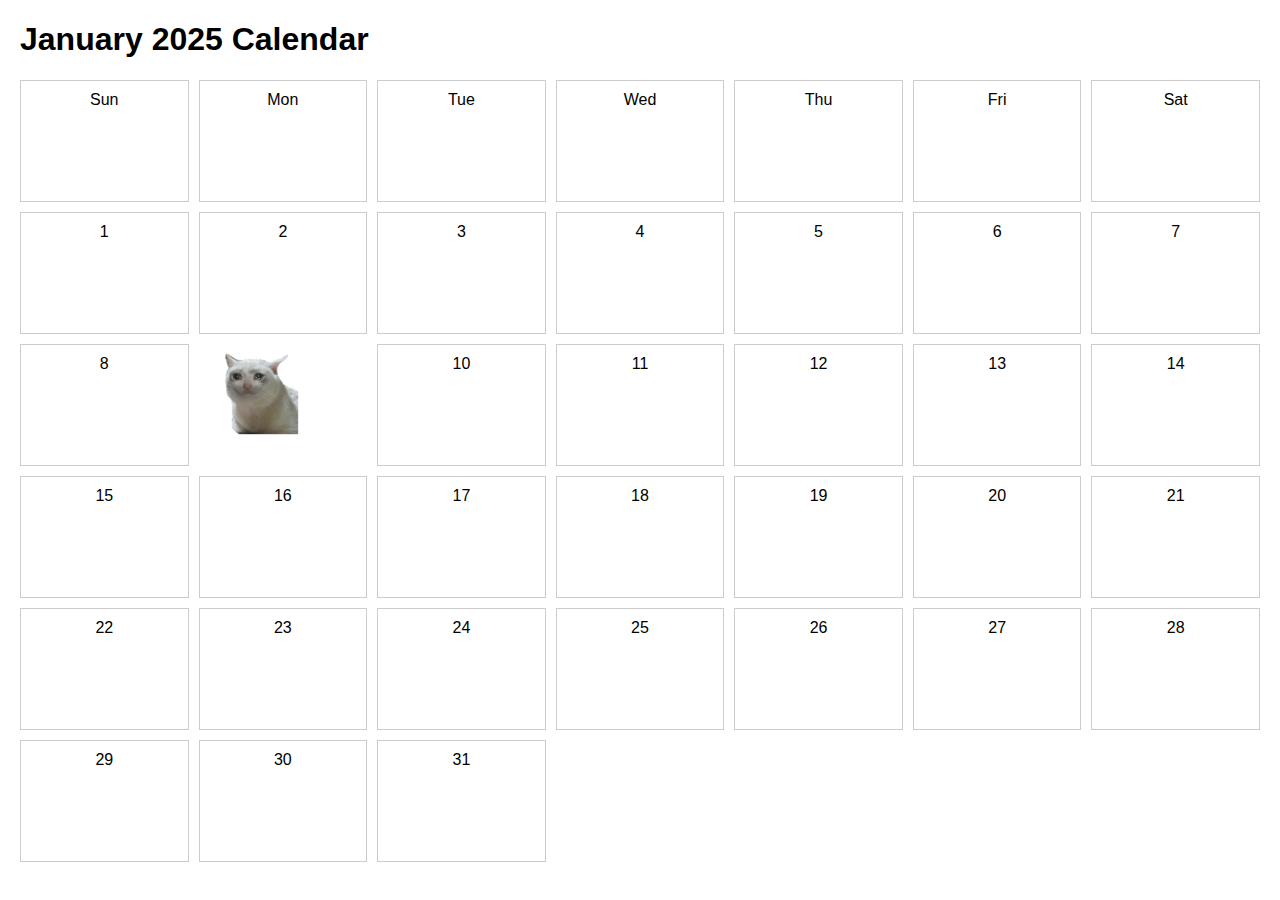
<file: index.html>
<!DOCTYPE html>
<html lang="en">
<head>
    <meta charset="UTF-8">
    <meta name="viewport" content="width=device-width, initial-scale=1.0">
    <title>January 2025 Calendar</title>
    <style>
        body {
            font-family: Arial, sans-serif;
            margin: 20px;
        }
        .calendar {
            display: grid;
            grid-template-columns: repeat(7, 1fr);
            gap: 10px;
        }
        .day {
            border: 1px solid #ccc;
            padding: 10px;
            text-align: center;
            height: 100px;
            position: relative;
        }
        .birthday {
            position: absolute;
            bottom: 5px;
            left: 5px;
        }
        img {
            width: 100px;
            height: 100px;
            cursor: pointer;
        }
    </style>
</head>
<body>

<h1>January 2025 Calendar</h1>
<div class="calendar">
    <div class="day">Sun</div>
    <div class="day">Mon</div>
    <div class="day">Tue</div>
    <div class="day">Wed</div>
    <div class="day">Thu</div>
    <div class="day">Fri</div>
    <div class="day">Sat</div>
    
    <div class="day">1</div>
    <div class="day">2</div>
    <div class="day">3</div>
    <div class="day">4</div>
    
    <div class="day">5</div>
    <div class="day">6</div>
    <div class="day">7</div>
    <div class="day">8</div>
    <div ><a href="profile.html"><img src="meme-cat-mug.jpg" alt="Birthday"></a></div>
    <div class="day">10</div>
    <div class="day">11</div>
    
    <div class="day">12</div>
    <div class="day">13</div>
    <div class="day">14</div>
    <div class="day">15</div>
    <div class="day">16</div>
    <div class="day">17</div>
    <div class="day">18</div>
    <div class="day">19</div>
    <div class="day">20</div>
    <div class="day">21</div>
    <div class="day">22</div>
    <div class="day">23</div>
    <div class="day">24</div>
    <div class="day">25</div>
    <div class="day">26</div>
    <div class="day">27</div>
    <div class="day">28</div>
    <div class="day">29</div>
    <div class="day">30</div>
    <div class="day">31</div>
        </div>
    </div>
</div>

</body>
</html>
</file>
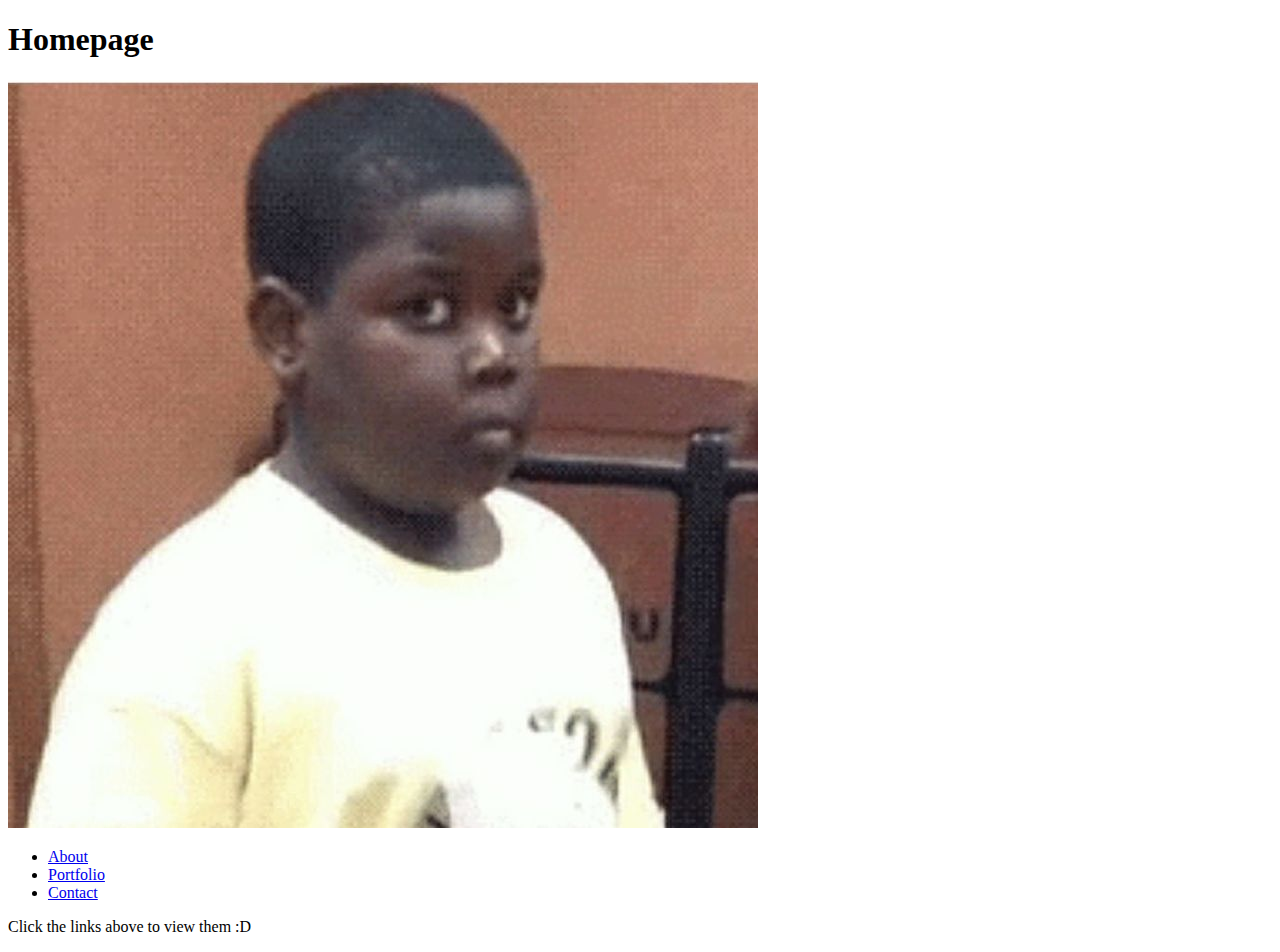
<file: WEEK 3/index.html>
<!DOCTYPE html>
<html lang="en">
<head>
    <meta charset="UTF-8">
    <meta name="viewport" content="width=device-width, initial-scale=1.0">
    <title>My Website</title>
</head>
<body>
    <h1>Homepage</h1>
    <img src="Images/image.png"
    <nav>
        <ul>
            <li><a href="Pages/about.html">About</a></li>
            <li><a href="Pages/portfolio.html">Portfolio</a></li>
            <li><a href="Pages/contact.html">Contact</a></li>
        </ul>
    </nav>

    <p>Click the links above to view them :D</p>
</body>
</html>
</file>
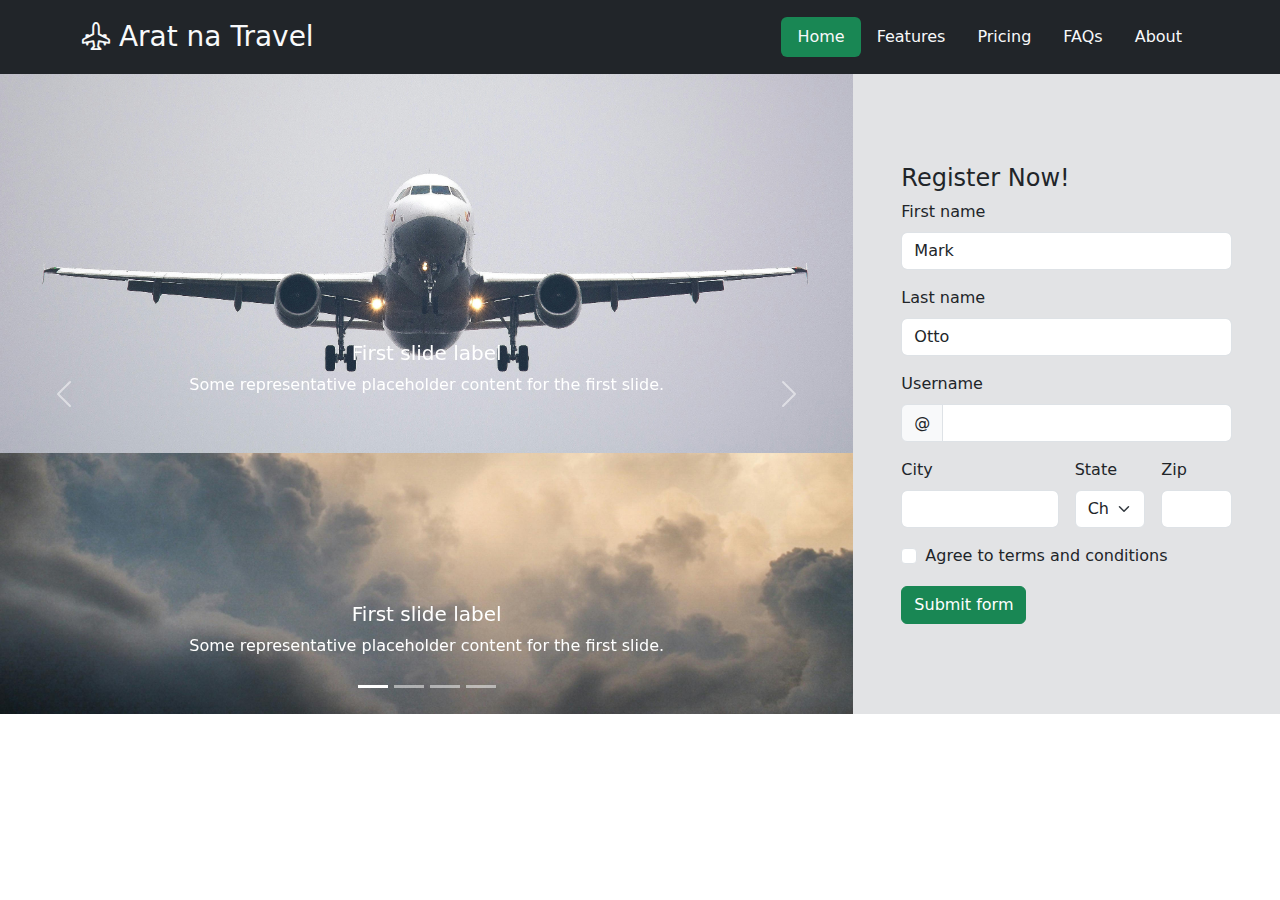
<file: WEEK 5/index.html>
<!doctype html>
<html lang="en">
  <head>
    <meta charset="utf-8">
    <meta name="viewport" content="width=device-width, initial-scale=1">
    <title>Arat Na Travel</title>
    <link href="https://cdn.jsdelivr.net/npm/bootstrap@5.3.3/dist/css/bootstrap.min.css" rel="stylesheet" integrity="sha384-QWTKZyjpPEjISv5WaRU9OFeRpok6YctnYmDr5pNlyT2bRjXh0JMhjY6hW+ALEwIH" crossorigin="anonymous">
    <link rel="stylesheet" href="https://cdn.jsdelivr.net/npm/bootstrap-icons@1.11.3/font/bootstrap-icons.min.css">
</head>
  <body>
    <nav class="bg-dark p-3">
        <div class="container">
            <header class="d-flex justify-content-between align-items-center"> 
            <a href="#" class="text-light text-decoration-none fs-3">
                <i class="bi bi-airplane-engines"></i> Arat na Travel
    
            </a>
            <ul class="nav nav-pills">
                <li class="nav-item">
                    <a class="rounded nav-link link-light active text-bg-success" aria-current="page" href="#">Home</a>
                  </li>
                  <li class="nav-item">
                    <a class="nav-link link-light" href="#">Features</a>
                  </li>
                  <li class="nav-item">
                    <a class="nav-link link-light" href="#">Pricing</a>
                </li>
                <li class="nav-item">
                  <a class="nav-link link-light" href="#">FAQs</a>
                  </li>
                </li>
                <li class="nav-item">
                  <a class="nav-link link-light" href="#">About</a>
                </li>
              </ul>
            </header>
        </div>
    </nav>

    <div class="hero">
        <div class="container-fluid g-0">
            <div class="row g-0">
                <div class="col-8">
                    <div id="carouselExampleCaptions" class="carousel slide">
                        <div class="carousel-indicators">
                          <button type="button" data-bs-target="#carouselExampleCaptions" data-bs-slide-to="0" class="active" aria-current="true" aria-label="Slide 1"></button>
                          <button type="button" data-bs-target="#carouselExampleCaptions" data-bs-slide-to="1" aria-label="Slide 2"></button>
                          <button type="button" data-bs-target="#carouselExampleCaptions" data-bs-slide-to="2" aria-label="Slide 3"></button>
                          <button type="button" data-bs-target="#carouselExampleCaptions" data-bs-slide-to="3" aria-label="Slide 4"></button>
                        </div>
                        <div class="carousel-inner">
                          <div class="carousel-item active">
                            <img src="images/pic1.jpg" class="d-block w-100" alt="...">
                            <div class="carousel-caption d-none d-md-block">
                              <h5>First slide label</h5>
                              <p>Some representative placeholder content for the first slide.</p>
                            </div>
                          </div>
                          <div class="carousel-item active">
                            <img src="images/pic2.jpg" class="d-block w-100" alt="...">
                            <div class="carousel-caption d-none d-md-block">
                              <h5>First slide label</h5>
                              <p>Some representative placeholder content for the first slide.</p>
                            </div>
                          </div>
                          <div class="carousel-item">
                            <img src="images/pic3.jpg" class="d-block w-100" alt="...">
                            <div class="carousel-caption d-none d-md-block">
                              <h5>Second slide label</h5>
                              <p>Some representative placeholder content for the second slide.</p>
                            </div>
                          </div>
                          <div class="carousel-item">
                            <img src="images/pic4.jpg" class="d-block w-100" alt="...">
                            <div class="carousel-caption d-none d-md-block">
                              <h5>Third slide label</h5>
                              <p>Some representative placeholder content for the third slide.</p>
                            </div>
                          </div>
                        </div>
                        <button class="carousel-control-prev" type="button" data-bs-target="#carouselExampleCaptions" data-bs-slide="prev">
                          <span class="carousel-control-prev-icon" aria-hidden="true"></span>
                          <span class="visually-hidden">Previous</span>
                        </button>
                        <button class="carousel-control-next" type="button" data-bs-target="#carouselExampleCaptions" data-bs-slide="next">
                          <span class="carousel-control-next-icon" aria-hidden="true"></span>
                          <span class="visually-hidden">Next</span>
                        </button>
                      </div>
                </div>
                <div class="col-4 bg-secondary-subtle p-5 d-flex flex-column justify-content-center">
                    <h4>Register Now!</h4>
                    <form class="row g-3 needs-validation" novalidate>
                        <div class="col-12">
                          <label for="validationCustom01" class="form-label">First name</label>
                          <input type="text" class="form-control" id="validationCustom01" value="Mark" required>
                          <div class="valid-feedback">
                            Looks good!
                          </div>
                        </div>
                        <div class="col-12">
                          <label for="validationCustom02" class="form-label">Last name</label>
                          <input type="text" class="form-control" id="validationCustom02" value="Otto" required>
                          <div class="valid-feedback">
                            Looks good!
                          </div>
                        </div>
                        <div class="col-12">
                          <label for="validationCustomUsername" class="form-label">Username</label>
                          <div class="input-group has-validation">
                            <span class="input-group-text" id="inputGroupPrepend">@</span>
                            <input type="text" class="form-control" id="validationCustomUsername" aria-describedby="inputGroupPrepend" required>
                            <div class="invalid-feedback">
                              Please choose a username.
                            </div>
                          </div>
                        </div>
                        <div class="col-md-6">
                          <label for="validationCustom03" class="form-label">City</label>
                          <input type="text" class="form-control" id="validationCustom03" required>
                          <div class="invalid-feedback">
                            Please provide a valid city.
                          </div>
                        </div>
                        <div class="col-md-3">
                          <label for="validationCustom04" class="form-label">State</label>
                          <select class="form-select" id="validationCustom04" required>
                            <option selected disabled value="">Choose...</option>
                            <option>...</option>
                          </select>
                          <div class="invalid-feedback">
                            Please select a valid state.
                          </div>
                        </div>
                        <div class="col-md-3">
                          <label for="validationCustom05" class="form-label">Zip</label>
                          <input type="text" class="form-control" id="validationCustom05" required>
                          <div class="invalid-feedback">
                            Please provide a valid zip.
                          </div>
                        </div>
                        <div class="col-12">
                          <div class="form-check">
                            <input class="form-check-input" type="checkbox" value="" id="invalidCheck" required>
                            <label class="form-check-label" for="invalidCheck">
                              Agree to terms and conditions
                            </label>
                            <div class="invalid-feedback">
                              You must agree before submitting.
                            </div>
                          </div>
                        </div>
                        <div class="col-12">
                          <button class="btn btn-success" type="submit">Submit form</button>
                        </div>
                      </form>
                </div>
            </div>
        </div>
    </div>


    <script src="https://cdn.jsdelivr.net/npm/bootstrap@5.3.3/dist/js/bootstrap.bundle.min.js" integrity="sha384-YvpcrYf0tY3lHB60NNkmXc5s9fDVZLESaAA55NDzOxhy9GkcIdslK1eN7N6jIeHz" crossorigin="anonymous"></script>
  </body>
</html>
</file>
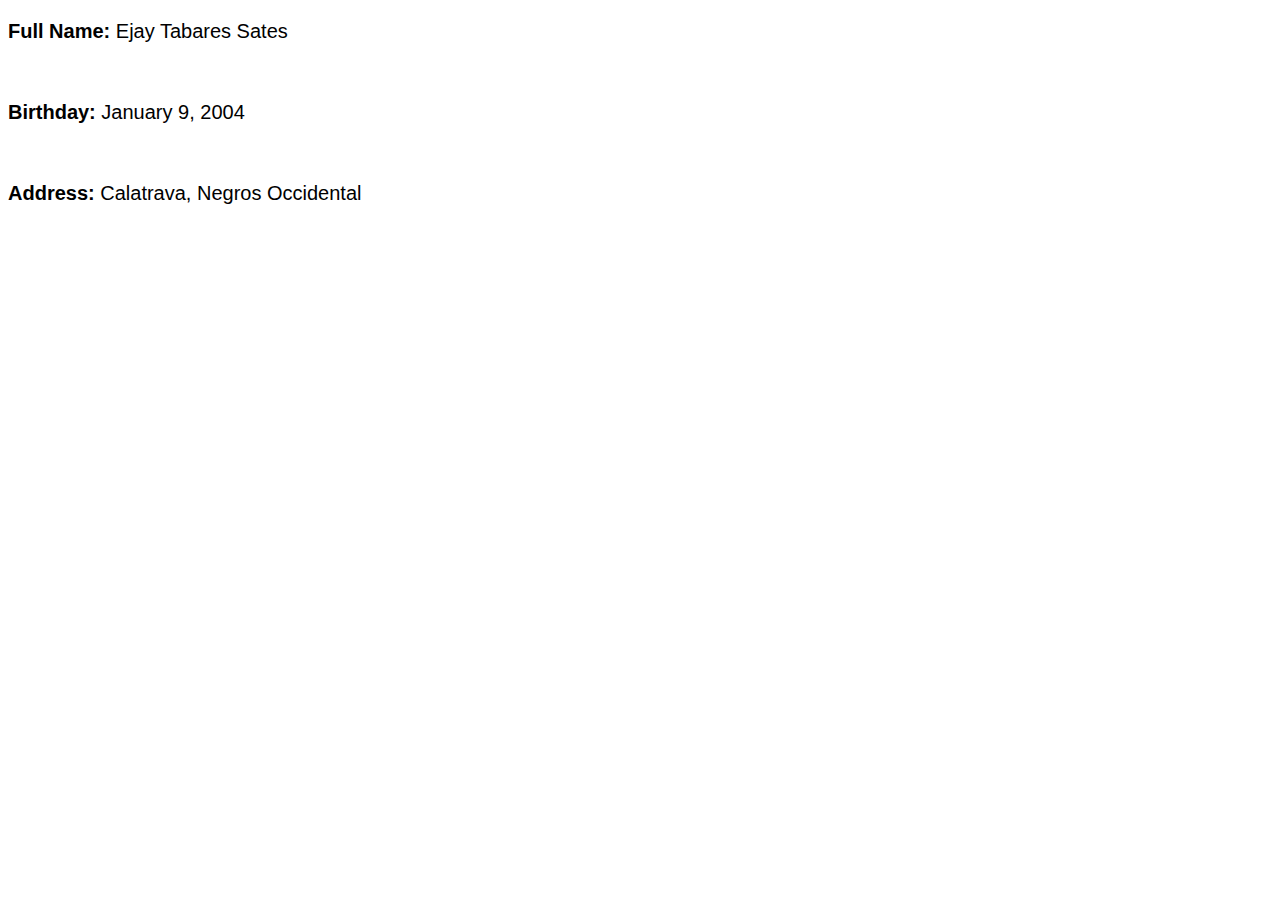
<file: profile.html>
<!DOCTYPE html>
<html lang="en">
<head>
    <meta charset="UTF-8">
    <meta name="viewport" content="width=device-width, initial-scale=1.0">
    <title>My Profile</title>
    <style>
        p{
            font-family: Arial, Helvetica, sans-serif;
            font-size: 20px;
        }
    </style>
</head>
<body>
    <p><strong>Full Name: </strong> Ejay Tabares Sates</p><br>
    <p><strong>Birthday: </strong> January 9, 2004</p><br>
    <p><strong>Address: </strong> Calatrava, Negros Occidental</p><br>
</body>
</html>
</file>
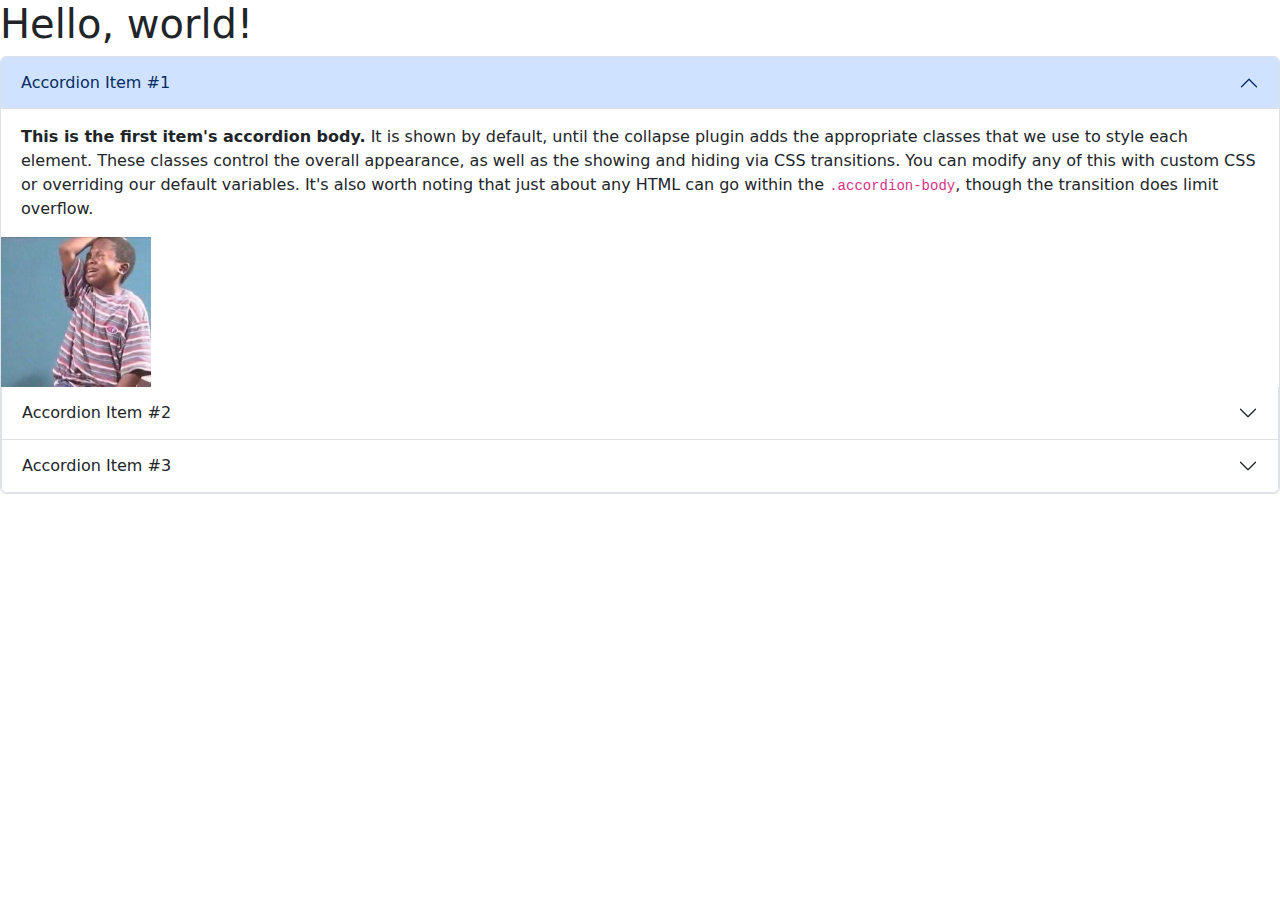
<file: WEEK 3/BOOTSTRAP/accordion.html>
<!doctype html>
<html lang="en">
  <head>
    <meta charset="utf-8">
    <meta name="viewport" content="width=device-width, initial-scale=1">
    <title>Bootstrap demo</title>
    <link href="https://cdn.jsdelivr.net/npm/bootstrap@5.3.3/dist/css/bootstrap.min.css" rel="stylesheet" integrity="sha384-QWTKZyjpPEjISv5WaRU9OFeRpok6YctnYmDr5pNlyT2bRjXh0JMhjY6hW+ALEwIH" crossorigin="anonymous">
  </head>
  <body>
    <h1>Hello, world!</h1>
    <script src="https://cdn.jsdelivr.net/npm/bootstrap@5.3.3/dist/js/bootstrap.bundle.min.js" integrity="sha384-YvpcrYf0tY3lHB60NNkmXc5s9fDVZLESaAA55NDzOxhy9GkcIdslK1eN7N6jIeHz" crossorigin="anonymous"></script>
  </body>
</html>

<div class="accordion" id="accordionPanelsStayOpenExample">
  <div class="accordion-item">
    <h2 class="accordion-header">
      <button class="accordion-button" type="button" data-bs-toggle="collapse" data-bs-target="#panelsStayOpen-collapseOne" aria-expanded="true" aria-controls="panelsStayOpen-collapseOne">
        Accordion Item #1
      </button>
    </h2>
    <div id="panelsStayOpen-collapseOne" class="accordion-collapse collapse show">
      <div class="accordion-body">
        <strong>This is the first item's accordion body.</strong> It is shown by default, until the collapse plugin adds the appropriate classes that we use to style each element. These classes control the overall appearance, as well as the showing and hiding via CSS transitions. You can modify any of this with custom CSS or overriding our default variables. It's also worth noting that just about any HTML can go within the <code>.accordion-body</code>, though the transition does limit overflow.
      </div>
      <img src="../Images/image 2.jpg" width="150px" height="150px"
    </div>
  </div>
  <div class="accordion-item">
    <h2 class="accordion-header">
      <button class="accordion-button collapsed" type="button" data-bs-toggle="collapse" data-bs-target="#panelsStayOpen-collapseTwo" aria-expanded="false" aria-controls="panelsStayOpen-collapseTwo">
        Accordion Item #2
      </button>
    </h2>
    <div id="panelsStayOpen-collapseTwo" class="accordion-collapse collapse">
      <div class="accordion-body">
        <strong>This is the second item's accordion body.</strong> It is hidden by default, until the collapse plugin adds the appropriate classes that we use to style each element. These classes control the overall appearance, as well as the showing and hiding via CSS transitions. You can modify any of this with custom CSS or overriding our default variables. It's also worth noting that just about any HTML can go within the <code>.accordion-body</code>, though the transition does limit overflow.
      </div>
    </div>
  </div>
  <div class="accordion-item">
    <h2 class="accordion-header">
      <button class="accordion-button collapsed" type="button" data-bs-toggle="collapse" data-bs-target="#panelsStayOpen-collapseThree" aria-expanded="false" aria-controls="panelsStayOpen-collapseThree">
        Accordion Item #3
      </button>
    </h2>
    <div id="panelsStayOpen-collapseThree" class="accordion-collapse collapse">
      <div class="accordion-body">
        <strong>This is the third item's accordion body.</strong> It is hidden by default, until the collapse plugin adds the appropriate classes that we use to style each element. These classes control the overall appearance, as well as the showing and hiding via CSS transitions. You can modify any of this with custom CSS or overriding our default variables. It's also worth noting that just about any HTML can go within the <code>.accordion-body</code>, though the transition does limit overflow.
      </div>
    </div>
  </div>
</div>
</file>
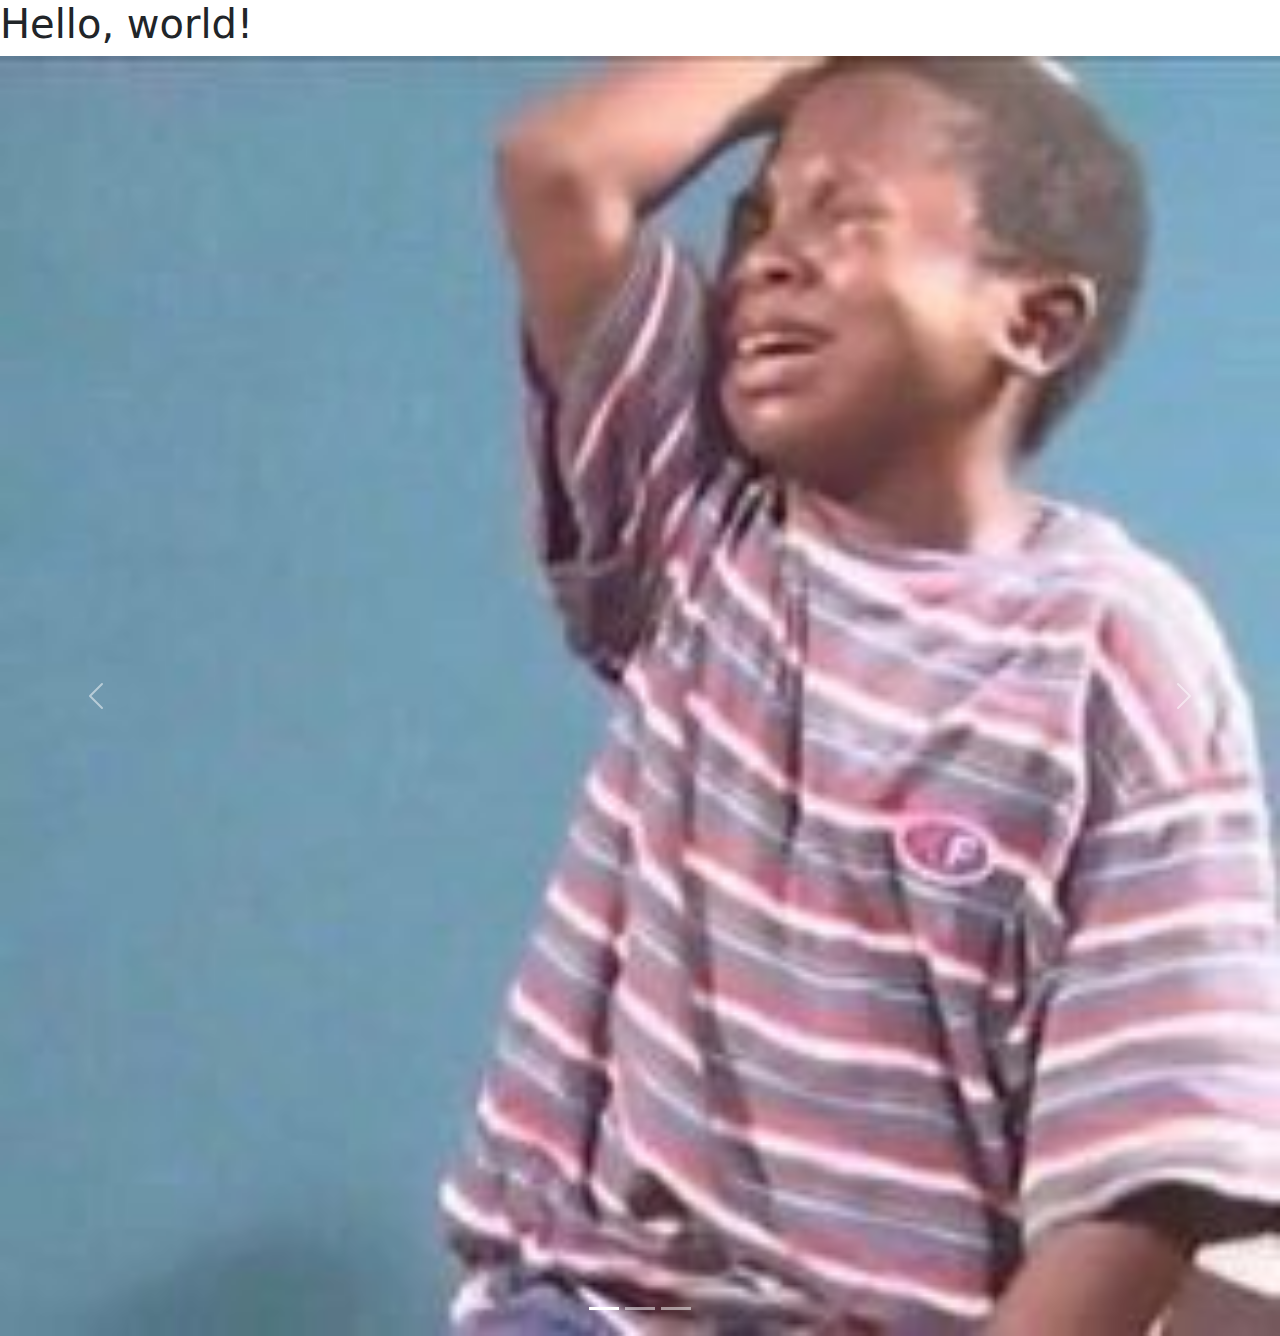
<file: WEEK 3/BOOTSTRAP/carousel.html>
<!doctype html>
<html lang="en">
  <head>
    <meta charset="utf-8">
    <meta name="viewport" content="width=device-width, initial-scale=1">
    <title>Bootstrap demo</title>
    <link href="https://cdn.jsdelivr.net/npm/bootstrap@5.3.3/dist/css/bootstrap.min.css" rel="stylesheet" integrity="sha384-QWTKZyjpPEjISv5WaRU9OFeRpok6YctnYmDr5pNlyT2bRjXh0JMhjY6hW+ALEwIH" crossorigin="anonymous">
  </head>
  <body>
    <h1>Hello, world!</h1>
    <script src="https://cdn.jsdelivr.net/npm/bootstrap@5.3.3/dist/js/bootstrap.bundle.min.js" integrity="sha384-YvpcrYf0tY3lHB60NNkmXc5s9fDVZLESaAA55NDzOxhy9GkcIdslK1eN7N6jIeHz" crossorigin="anonymous"></script>
  </body>
</html>

<div id="carouselExampleIndicators" class="carousel slide">
    <div class="carousel-indicators">
      <button type="button" data-bs-target="#carouselExampleIndicators" data-bs-slide-to="0" class="active" aria-current="true" aria-label="Slide 1"></button>
      <button type="button" data-bs-target="#carouselExampleIndicators" data-bs-slide-to="1" aria-label="Slide 2"></button>
      <button type="button" data-bs-target="#carouselExampleIndicators" data-bs-slide-to="2" aria-label="Slide 3"></button>
    </div>
    <div class="carousel-inner">
      <div class="carousel-item active">
        <img src="../Images/image 2.jpg" class="d-block w-100" alt="...">
      </div>
      <div class="carousel-item">
        <img src="../Images/image 3.jpg" class="d-block w-100" alt="...">
      </div>
      <div class="carousel-item">
        <img src="../Images/image 4.jpg" class="d-block w-100" alt="...">
      </div>
    </div>
    <button class="carousel-control-prev" type="button" data-bs-target="#carouselExampleIndicators" data-bs-slide="prev">
      <span class="carousel-control-prev-icon" aria-hidden="true"></span>
      <span class="visually-hidden">Previous</span>
    </button>
    <button class="carousel-control-next" type="button" data-bs-target="#carouselExampleIndicators" data-bs-slide="next">
      <span class="carousel-control-next-icon" aria-hidden="true"></span>
      <span class="visually-hidden">Next</span>
    </button>
  </div>
</file>
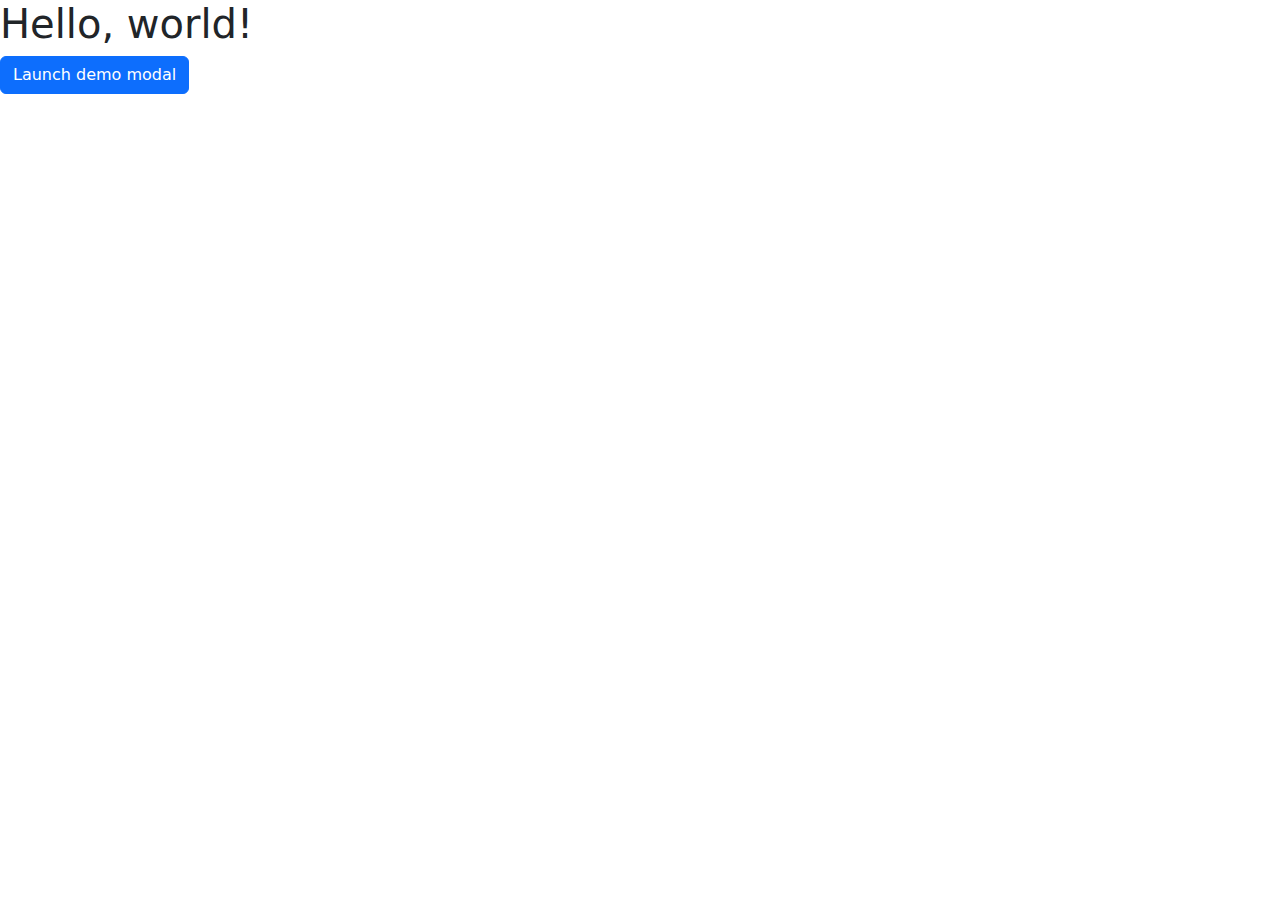
<file: WEEK 3/BOOTSTRAP/modal.html>
<!doctype html>
<html lang="en">
  <head>
    <meta charset="utf-8">
    <meta name="viewport" content="width=device-width, initial-scale=1">
    <title>Bootstrap demo</title>
    <link href="https://cdn.jsdelivr.net/npm/bootstrap@5.3.3/dist/css/bootstrap.min.css" rel="stylesheet" integrity="sha384-QWTKZyjpPEjISv5WaRU9OFeRpok6YctnYmDr5pNlyT2bRjXh0JMhjY6hW+ALEwIH" crossorigin="anonymous">
  </head>
  <body>
    <h1>Hello, world!</h1>
    <script src="https://cdn.jsdelivr.net/npm/bootstrap@5.3.3/dist/js/bootstrap.bundle.min.js" integrity="sha384-YvpcrYf0tY3lHB60NNkmXc5s9fDVZLESaAA55NDzOxhy9GkcIdslK1eN7N6jIeHz" crossorigin="anonymous"></script>
  </body>
</html>

<button type="button" class="btn btn-primary" data-bs-toggle="modal" data-bs-target="#exampleModal">
    Launch demo modal
  </button>
  

  <div class="modal fade" id="exampleModal" tabindex="-1" aria-labelledby="exampleModalLabel" aria-hidden="true">
    <div class="modal-dialog">
      <div class="modal-content">
        <div class="modal-header">
          <h1 class="modal-title fs-5" id="exampleModalLabel">Modal title</h1>
          <button type="button" class="btn-close" data-bs-dismiss="modal" aria-label="Close"></button>
        </div>
        <div class="modal-body">
          Anneyeong-haseyo! Ayokonasayoe!!
        </div>
        <img src="../Images/image 2.jpg" width="150px" height="150px"
        <div class="modal-footer">
          <button type="button" class="btn btn-secondary" data-bs-dismiss="modal">Close</button>
          <button type="button" class="btn btn-primary">Save changes</button>
        </div>
      </div>
    </div>
  </div>
</file>
